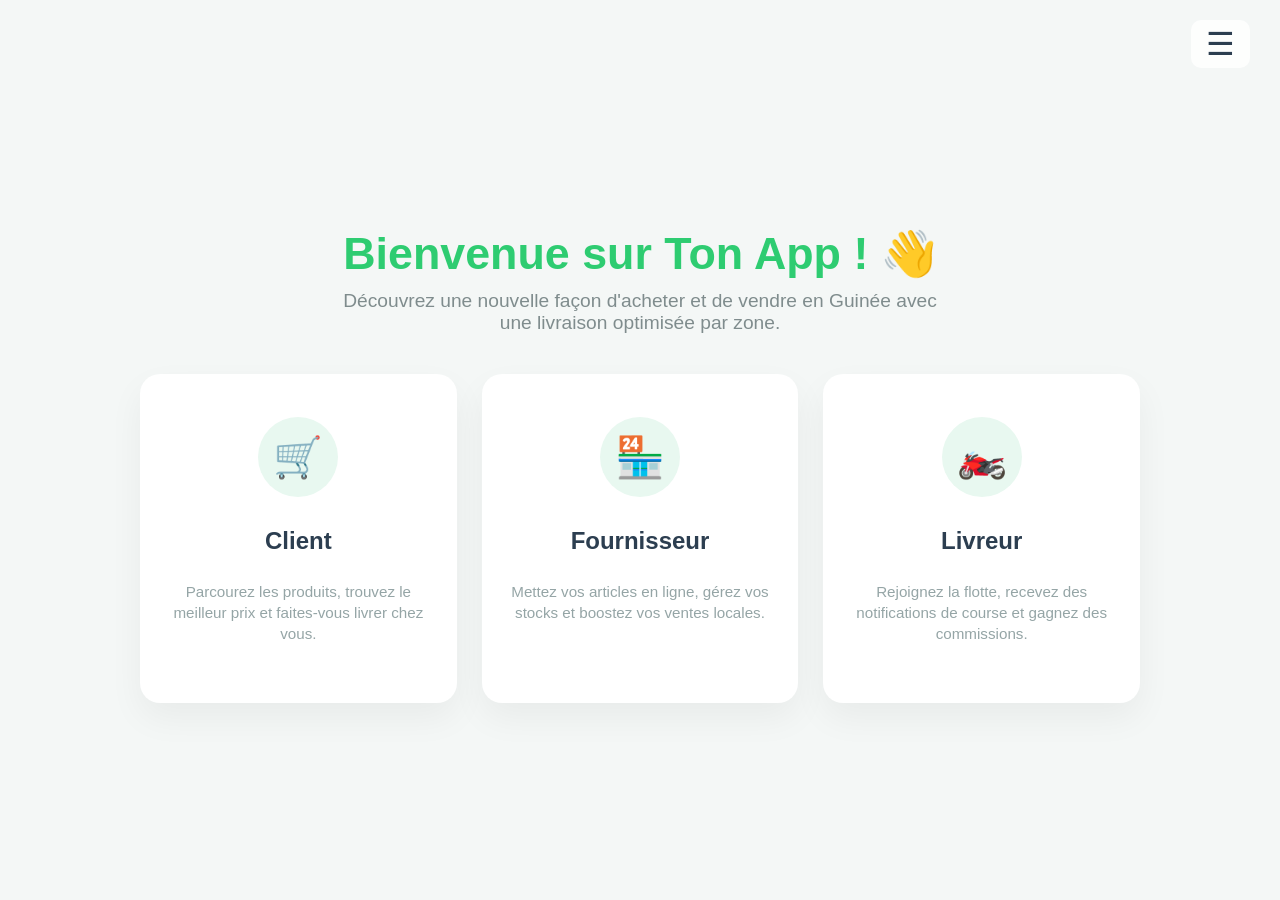
<file: ifinded.html>
<!DOCTYPE html>
<html lang="fr">
<head>
    <meta charset="UTF-8">
    <meta name="viewport" content="width=device-width, initial-scale=1.0">
    <title>HailandX - Accueil Chaleureux</title>
    
    <style>
        :root {
            --primary-color: #2ecc71; /* Vert chaleureux */
            --secondary-color: #3498db; /* Bleu confiance */
            --text-dark: #2c3e50;
            --bg-light: #f4f7f6;
            --white: #ffffff;
            --nav-bg: #2c3e50;
        }

        body {
            font-family: 'Segoe UI', Roboto, Helvetica, Arial, sans-serif;
            background-color: var(--bg-light);
            color: var(--text-dark);
            margin: 0;
            display: flex;
            justify-content: center;
            align-items: center;
            min-height: 100vh;
            overflow-x: hidden;
        }

        /* --- BLOC C : NAVIGATION UNIVERSELLE (CSS) --- */
        .sidenav {
            height: 100%;
            width: 0;
            position: fixed;
            z-index: 1000;
            top: 0;
            right: 0;
            background-color: var(--nav-bg);
            overflow-x: hidden;
            transition: 0.5s;
            padding-top: 60px;
            box-shadow: -5px 0 15px rgba(0,0,0,0.3);
        }

        .sidenav a {
            padding: 15px 25px;
            text-decoration: none;
            font-size: 1.1rem;
            color: #ecf0f1;
            display: block;
            transition: 0.3s;
        }

        .sidenav a:hover {
            background-color: #34495e;
            color: var(--primary-color);
        }

        .sidenav .closebtn {
            position: absolute;
            top: 10px;
            left: 25px;
            font-size: 36px;
        }

        .menu-header {
            padding: 0 25px 20px 25px;
            color: var(--primary-color);
            font-weight: bold;
            border-bottom: 1px solid #3e4f5f;
            margin-bottom: 20px;
        }

        .menu-top {
            position: fixed;
            top: 20px;
            right: 30px;
            font-size: 2rem;
            cursor: pointer;
            color: var(--text-dark);
            z-index: 999;
            background: rgba(255,255,255,0.8);
            padding: 5px 15px;
            border-radius: 10px;
        }

        .hidden { display: none; }
        /* ----------------------------------------- */

        .container {
            max-width: 1000px;
            width: 90%;
            text-align: center;
            padding: 40px 20px;
        }

        .welcome-section h1 {
            font-size: 2.8rem;
            color: var(--primary-color);
            margin-bottom: 10px;
        }

        .welcome-section p {
            font-size: 1.2rem;
            color: #7f8c8d;
            max-width: 600px;
            margin: 0 auto 40px auto;
        }

        .grid-roles {
            display: grid;
            grid-template-columns: repeat(auto-fit, minmax(280px, 1fr));
            gap: 25px;
        }

        .card {
            background: var(--white);
            padding: 40px 20px;
            border-radius: 20px;
            box-shadow: 0 15px 35px rgba(0,0,0,0.05);
            cursor: pointer;
            transition: all 0.3s ease;
            border: 3px solid transparent;
            display: flex;
            flex-direction: column;
            align-items: center;
        }

        .card:hover {
            transform: translateY(-12px);
            border-color: var(--primary-color);
            box-shadow: 0 20px 40px rgba(46, 204, 113, 0.15);
        }

        .icon-circle {
            width: 80px;
            height: 80px;
            background: #e8f8f0;
            border-radius: 50%;
            display: flex;
            justify-content: center;
            align-items: center;
            font-size: 2.5rem;
            margin-bottom: 20px;
        }

        .card h3 {
            margin: 10px 0;
            font-size: 1.5rem;
        }

        .card p {
            color: #95a5a6;
            font-size: 0.95rem;
            line-height: 1.4;
        }
    </style>
</head>
<body>

    <div class="menu-top" onclick="toggleMenu()">☰</div>

    <div id="sideNav" class="sidenav">
        <a href="javascript:void(0)" class="closebtn" onclick="toggleMenu()">&times;</a>
        
        <div class="menu-header">
            <p id="display-role">Mode : Visiteur</p>
        </div>

        <a href="ifinded.html">🏠 Accueil</a>
        <a href="catalogue.html">🛒 Mode Client (Acheter)</a>
        
        <div id="special-options">
            <a href="dashboard-vendeur.html" id="link-vendeur" class="hidden">🏪 Mon Magasin</a>
            <a href="dashboard-livreur.html" id="link-livreur" class="hidden">🏍️ Mes Livraisons</a>
        </div>

        <hr style="border: 0.5px solid #3e4f5f; margin: 20px 0;">
        
        <a href="#" onclick="editAddress()">📍 Modifier mon adresse</a>
        <a href="inscription.html">🔄 Changer de compte</a>
    </div>

    <div class="container">
        <header class="welcome-section">
            <h1>Bienvenue sur Ton App ! 👋</h1>
            <p>Découvrez une nouvelle façon d'acheter et de vendre en Guinée avec une livraison optimisée par zone.</p>
        </header>

        <section class="role-selection">
            <div class="grid-roles">
                <div class="card" onclick="selectRole('client')">
                    <div class="icon-circle">🛒</div>
                    <h3>Client</h3>
                    <p>Parcourez les produits, trouvez le meilleur prix et faites-vous livrer chez vous.</p>
                </div>

                <div class="card" onclick="selectRole('fournisseur')">
                    <div class="icon-circle">🏪</div>
                    <h3>Fournisseur</h3>
                    <p>Mettez vos articles en ligne, gérez vos stocks et boostez vos ventes locales.</p>
                </div>

                <div class="card" onclick="selectRole('livreur')">
                    <div class="icon-circle">🏍️</div>
                    <h3>Livreur</h3>
                    <p>Rejoignez la flotte, recevez des notifications de course et gagnez des commissions.</p>
                </div>
            </div>
        </section>
    </div>

    <script>
        // --- LOGIQUE BLOC A (REDIRECTION) ---
        function selectRole(role) {
            console.log("Rôle sélectionné : " + role);
            localStorage.setItem('userRole', role);

            if (role === 'client') {
                window.location.href = "catalogue.html"; 
            } else {
                window.location.href = "inscription.html";
            }
        }

        // --- LOGIQUE BLOC C (NAVIGATION UNIVERSELLE) ---
        function toggleMenu() {
            const nav = document.getElementById("sideNav");
            if (nav.style.width === "280px") {
                nav.style.width = "0";
            } else {
                nav.style.width = "280px";
                updateMenuUI();
            }
        }

        function updateMenuUI() {
            const role = localStorage.getItem('userRole');
            const roleDisplay = document.getElementById('display-role');
            
            if (role && role !== 'client') {
                roleDisplay.innerText = "Mode : " + role.charAt(0).toUpperCase() + role.slice(1);
                
                // Afficher les liens spécifiques selon le rôle
                if (role === 'fournisseur') {
                    document.getElementById('link-vendeur').classList.remove('hidden');
                    document.getElementById('link-livreur').classList.add('hidden');
                } else if (role === 'livreur') {
                    document.getElementById('link-livreur').classList.remove('hidden');
                    document.getElementById('link-vendeur').classList.add('hidden');
                }
            } else if (role === 'client') {
                roleDisplay.innerText = "Mode : Client";
                document.getElementById('link-vendeur').classList.add('hidden');
                document.getElementById('link-livreur').classList.add('hidden');
            }
        }

        function editAddress() {
            const nouvelleAdresse = prompt("Entrez votre nouveau quartier/commune :");
            if (nouvelleAdresse) {
                alert("Adresse enregistrée localement : " + nouvelleAdresse);
                localStorage.setItem('userAddress', nouvelleAdresse);
            }
        }

        // Fermer le menu si on clique en dehors
        window.onclick = function(event) {
            const nav = document.getElementById("sideNav");
            if (event.target == nav) {
                toggleMenu();
            }
        }
    </script>
</body>
</html>
</file>
